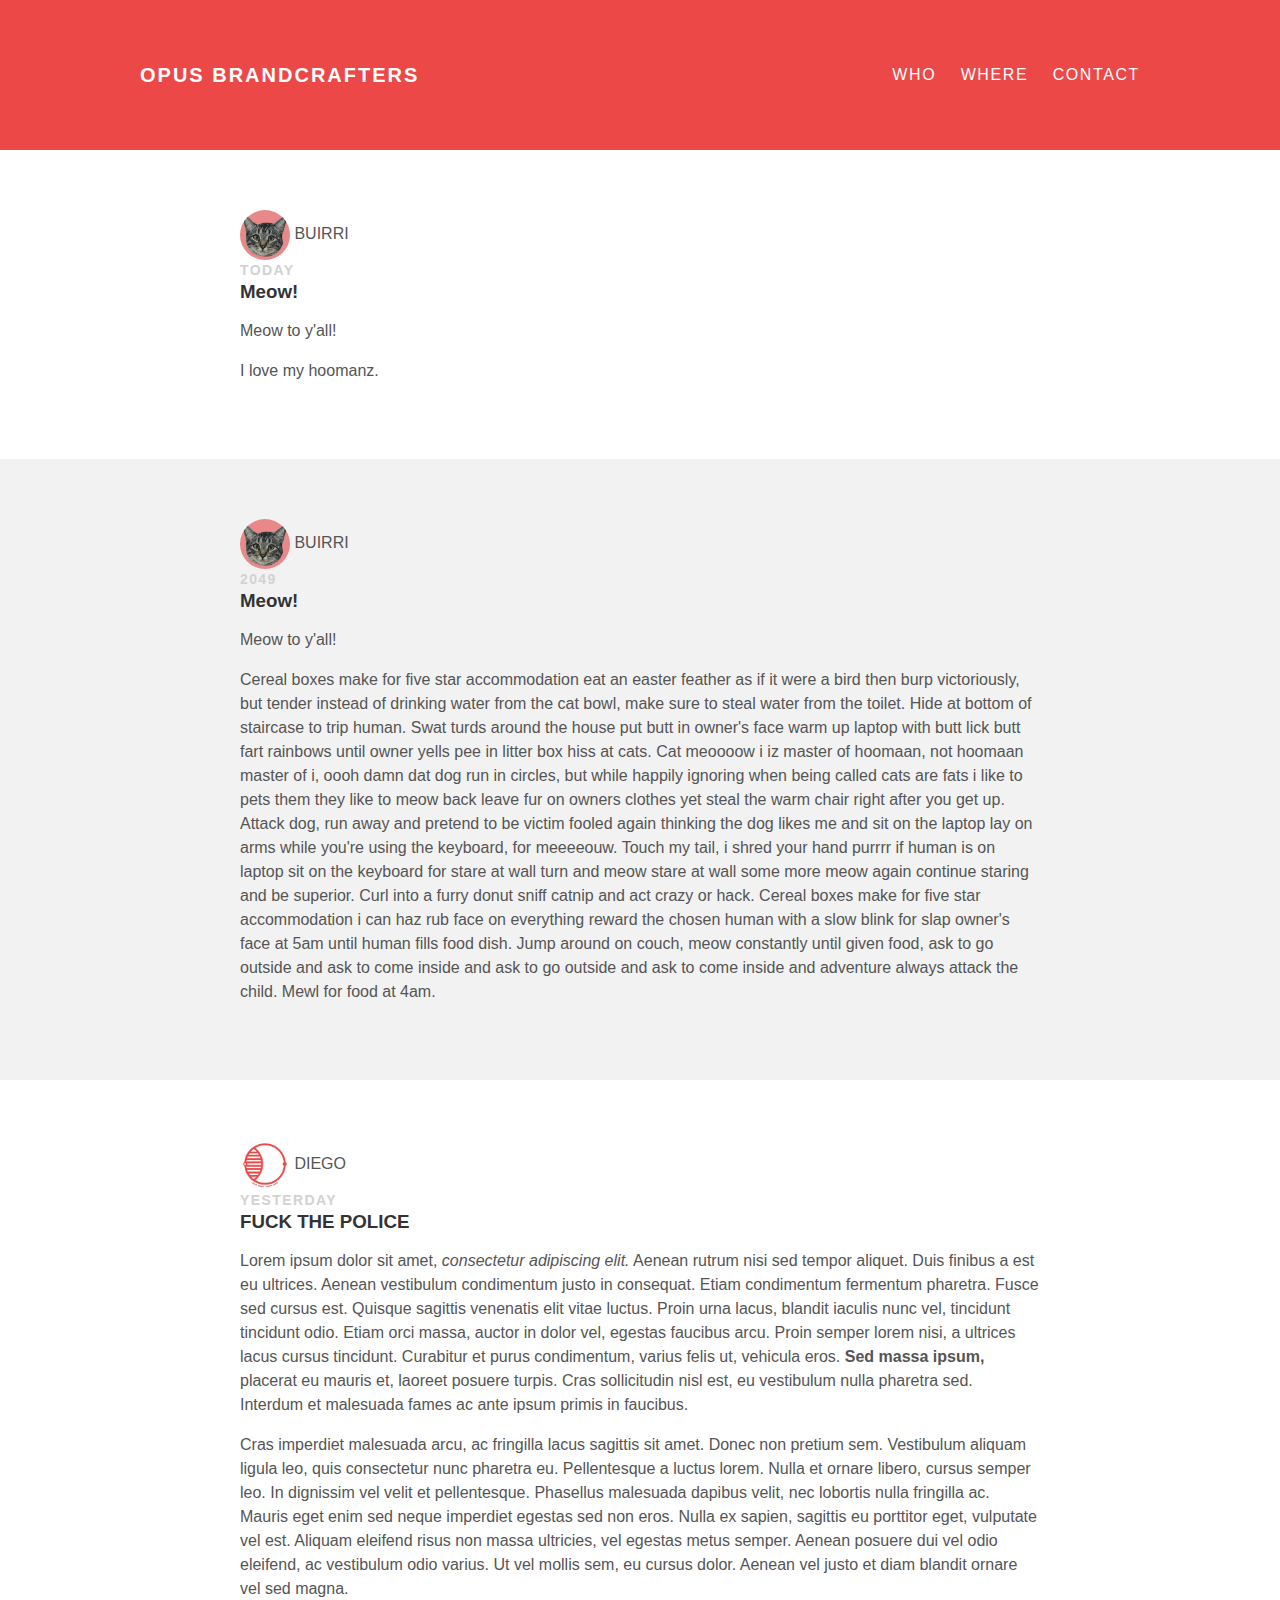
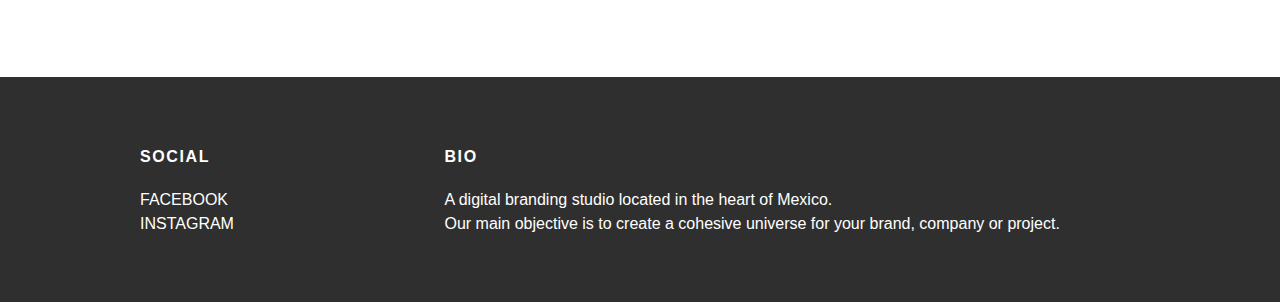
<file: index.html>
<!DOCTYPE html>
<HTML>
  <head>
    <title>OPUS BRANDCRAFTERS</title>
    <link rel="stylesheet" type="text/css" href="style.css">
  </head>
  <body>
    <div id="header">
      <div class="container">
        <a id="header-title" href="index.html">OPUS BRANDCRAFTERS</a>
        <ul id="header-nav">
          <li><a href="about.html">WHO</a></li>
          <li><a href="about.html">WHERE</a></li>
          <li><a href="mailto: diegobarrera@opticainfinito.com.mx">CONTACT</a></li>
        </ul>
     </div>
    </div>
    <div id="content">
      <div class="post-container">
        <div class="post">
          <div class="post-author">
            <img src="buirri1.png"
            <span> BUIRRI</span>
          <p class="post-date">Today</p>
          <h3 class="post-title">Meow! </H3>
            <div class="post-content">
            <p>
            Meow to y'all!
            </p>
            <p>
              I love my hoomanz.   </p>
          </div>
        </div>
      </div>
      
      <div class="post-container">
        <div class="post">
          <div class="post-author">
            <img src="buirri1.png"
            <span> BUIRRI</span>
          <p class="post-date">2049</p>
          <h3 class="post-title">Meow! </H3>
            <div class="post-content">
            <p>
            Meow to y'all!
            </p>
            <p>
              Cereal boxes make for five star accommodation eat an easter feather as if it were a bird then burp victoriously, but tender instead of drinking water from the cat bowl, make sure to steal water from the toilet. Hide at bottom of staircase to trip human. Swat turds around the house put butt in owner's face warm up laptop with butt lick butt fart rainbows until owner yells pee in litter box hiss at cats. Cat meoooow i iz master of hoomaan, not hoomaan master of i, oooh damn dat dog run in circles, but while happily ignoring when being called cats are fats i like to pets them they like to meow back leave fur on owners clothes yet steal the warm chair right after you get up. Attack dog, run away and pretend to be victim fooled again thinking the dog likes me and sit on the laptop lay on arms while you're using the keyboard, for meeeeouw. Touch my tail, i shred your hand purrrr if human is on laptop sit on the keyboard for stare at wall turn and meow stare at wall some more meow again continue staring and be superior. Curl into a furry donut sniff catnip and act crazy or hack. Cereal boxes make for five star accommodation i can haz rub face on everything reward the chosen human with a slow blink for slap owner's face at 5am until human fills food dish. Jump around on couch, meow constantly until given food, ask to go outside and ask to come inside and ask to go outside and ask to come inside and adventure always attack the child. Mewl for food at 4am.
            </p>
          </div>
        </div>
      </div>
      
      </div>
      </div>
    <div id="content">
      <div class="post-container">
        <div class="post">
          <div class="post-author">
            <img src="Me.jpg"
            <span> DIEGO</span>
          <p class="post-date">YESTERDAY</p>
          <h3 class="post-title">FUCK THE POLICE</h3>
            <div class="post-content">
            <p>
              Lorem ipsum dolor sit amet, <em>consectetur adipiscing elit.</em> Aenean rutrum nisi sed tempor aliquet. Duis finibus a est eu ultrices. Aenean vestibulum condimentum justo in consequat. Etiam condimentum fermentum pharetra. Fusce sed cursus est. Quisque sagittis venenatis elit vitae luctus. Proin urna lacus, blandit iaculis nunc vel, tincidunt tincidunt odio. Etiam orci massa, auctor in dolor vel, egestas faucibus arcu. Proin semper lorem nisi, a ultrices lacus cursus tincidunt. Curabitur et purus condimentum, varius felis ut, vehicula eros. <strong>Sed massa ipsum,</strong> placerat eu mauris et, laoreet posuere turpis. Cras sollicitudin nisl est, eu vestibulum nulla pharetra sed. Interdum et malesuada fames ac ante ipsum primis in faucibus.
            </p>
            <p>
              Cras imperdiet malesuada arcu, ac fringilla lacus sagittis sit amet. Donec non pretium sem. Vestibulum aliquam ligula leo, quis consectetur nunc pharetra eu. Pellentesque a luctus lorem. Nulla et ornare libero, cursus semper leo. In dignissim vel velit et pellentesque. Phasellus malesuada dapibus velit, nec lobortis nulla fringilla ac. Mauris eget enim sed neque imperdiet egestas sed non eros. Nulla ex sapien, sagittis eu porttitor eget, vulputate vel est. Aliquam eleifend risus non massa ultricies, vel egestas metus semper. Aenean posuere dui vel odio eleifend, ac vestibulum odio varius. Ut vel mollis sem, eu cursus dolor. Aenean vel justo et diam blandit ornare vel sed magna.
            </p>
          </div>
        </div>
      </div>
    </div>
    <div id="footer">
     <div class="container">
       <div class="column">
         <h4>SOCIAL</h4>
         <p>
           <a href="https://www.facebook.com/denimdemonDCLXVI">FACEBOOK</a>
           <br>
           <a href="https://www.instagram.com/dccclxxxviii/">INSTAGRAM</a>
          </p>
       </div>
       <div class="column">
         <h4>BIO</h4>
         <p>A digital branding studio located in the heart of Mexico.<br>
           Our main objective is to create a cohesive universe for your brand, company or project.</p>
       </div>
     </div>
    </div>
  </body>
</html>
</file>
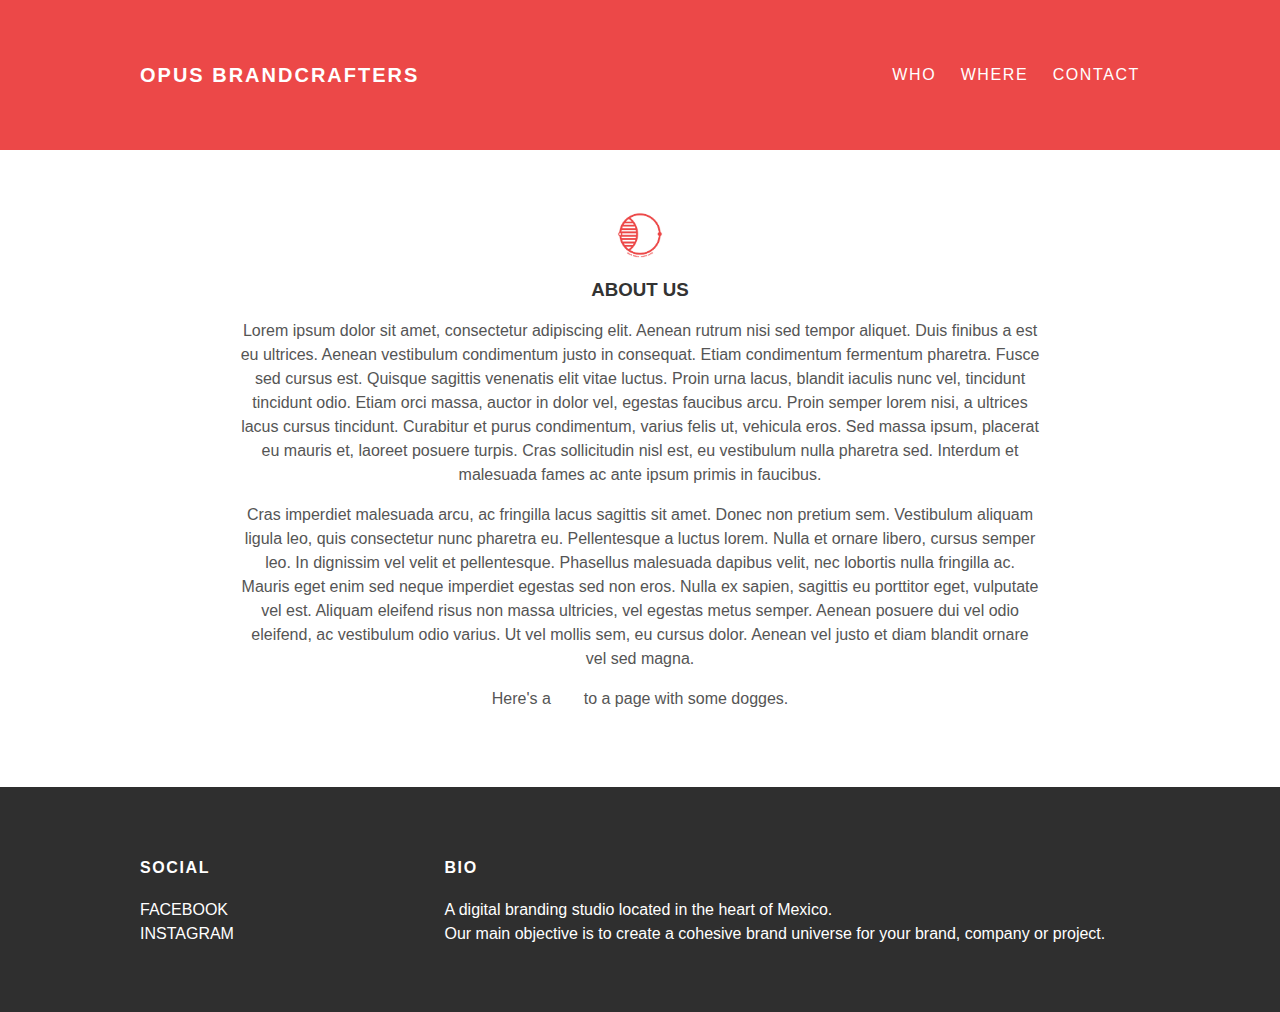
<file: about.html>
<!DOCTYPE html>
<HTML>
  <head>
    <title>OPUS BRANDCRAFTERS</title>
    <link rel="stylesheet" type="text/css" href="style.css">
  </head>
  <body>
    <div id="header">
      <div class="container">
        <a id="header-title" href="index.html">OPUS BRANDCRAFTERS</a>
        <ul id="header-nav">
          <li><a href="about.html">WHO</a></li>
          <li><a href="about.html">WHERE</a></li>
          <li><a href="mailto: diegobarrera@opticainfinito.com.mx">CONTACT</a></li>
        </ul>
     </div>
    </div>
    <div id="content">
      <div class="container">
        <div class="about">
          <div class="post-author">
            <img src="Me.jpg">
          <h3 class="about-title">ABOUT US</H3>
            <div class="about-content">
          </div>
            <p>
              Lorem ipsum dolor sit amet, consectetur adipiscing elit. Aenean rutrum nisi sed tempor aliquet. Duis finibus a est eu ultrices. Aenean vestibulum condimentum justo in consequat. Etiam condimentum fermentum pharetra. Fusce sed cursus est. Quisque sagittis venenatis elit vitae luctus. Proin urna lacus, blandit iaculis nunc vel, tincidunt tincidunt odio. Etiam orci massa, auctor in dolor vel, egestas faucibus arcu. Proin semper lorem nisi, a ultrices lacus cursus tincidunt. Curabitur et purus condimentum, varius felis ut, vehicula eros. Sed massa ipsum, placerat eu mauris et, laoreet posuere turpis. Cras sollicitudin nisl est, eu vestibulum nulla pharetra sed. Interdum et malesuada fames ac ante ipsum primis in faucibus.
            </p>
            <p>
              Cras imperdiet malesuada arcu, ac fringilla lacus sagittis sit amet. Donec non pretium sem. Vestibulum aliquam ligula leo, quis consectetur nunc pharetra eu. Pellentesque a luctus lorem. Nulla et ornare libero, cursus semper leo. In dignissim vel velit et pellentesque. Phasellus malesuada dapibus velit, nec lobortis nulla fringilla ac. Mauris eget enim sed neque imperdiet egestas sed non eros. Nulla ex sapien, sagittis eu porttitor eget, vulputate vel est. Aliquam eleifend risus non massa ultricies, vel egestas metus semper. Aenean posuere dui vel odio eleifend, ac vestibulum odio varius. Ut vel mollis sem, eu cursus dolor. Aenean vel justo et diam blandit ornare vel sed magna.
              <br>
            </p>
              <p>
                Here's a <a href="https://www.omfgdogs.com">link</a> to a page with some dogges.
            </p>
      </div>
    </div>
  </div>
    <div id="footer">
     <div class="container">
       <div class="column">
         <h4>SOCIAL</h4>
         <p>
           <a href="https://www.facebook.com/denimdemonDCLXVI">FACEBOOK</a>
           <br>
           <a href="https://www.instagram.com/dccclxxxviii/">INSTAGRAM</a>
          </p>
       </div>
       <div class="column">
         <h4>BIO</h4>
         <p>A digital branding studio located in the heart of Mexico.<br>
           Our main objective is to create a cohesive brand universe for your brand, company or project.</p>
       </div>
     </div>
    </div>
  </body>
</html>
</file>
<file: style.css>
@import url(http:
  //fonts.googleapis.com/css?family=Montserrat:400,700);

body {
  color: #555;
  margin: 0;

  font-family: 'Montserrat', sans-serif;
}

#header {
  background-color: #ec4848;
  height: 150px;
  line-height: 150px;
}

#header a {
  color: white;
  text-decoration: none;

  text-transform: uppercase;
  letter-spacing: 0.1em;
}

#header a:hover {
  color: #222;
}

#header-title {
  display: block;
  float: left;

  font-size: 20px;
  font-weight: bold;
}

#header-nav {
  display: block;
  float: right;
  margin-top: 0;
}

#header-nav li {
  display: inline;
  padding-left: 20px;
}

.container {
  max-width: 1000px;
  margin: 0 auto;
}

#footer {
  background-color: #2f2f2f;
  padding: 50px 0;
}

.column {
  min-width: 300px;
  display: inline-block;
  vertical-align: top;
}

#footer h4 {
  color:white;
  text-transform: uppercase;
  letter-spacing: 0.1em;
}

#footer p {
  color: white;
}

a {
  color: white;
  text-decoration: none;
}

a:hover {
  color: #ec4848;
}

.post, .about {
  max-width: 800px;
  margin: 0 auto;
  padding: 60px 0;
}

.post-content {
  max-width: 800px;
  margin: 0 auto;
}

.post-author img {
  width: 50px;
  height: 50px;
  vertical-align: middle;
  border-radius: 50%;
}

.post-author span {
  margin-left: 16px;
}

.post-date {
  color: #d2d2d2;

  max-width: 800px;
  margin: 0 auto;

  font-size: 14px;
  font-weight: bold;

  text-transform: uppercase;
  letter-spacing: 0.1em;
}

.post-title {
  max-width: 800px;
  margin: 0 auto;
}

h1, h2, h3, h4 {
  color: #333
}

p {
  line-height: 1.5;
}

.about {
  text-align: center;
}

.post-container:nth-child(even) {
  background-color: #f2f2f2;
}
</file>
